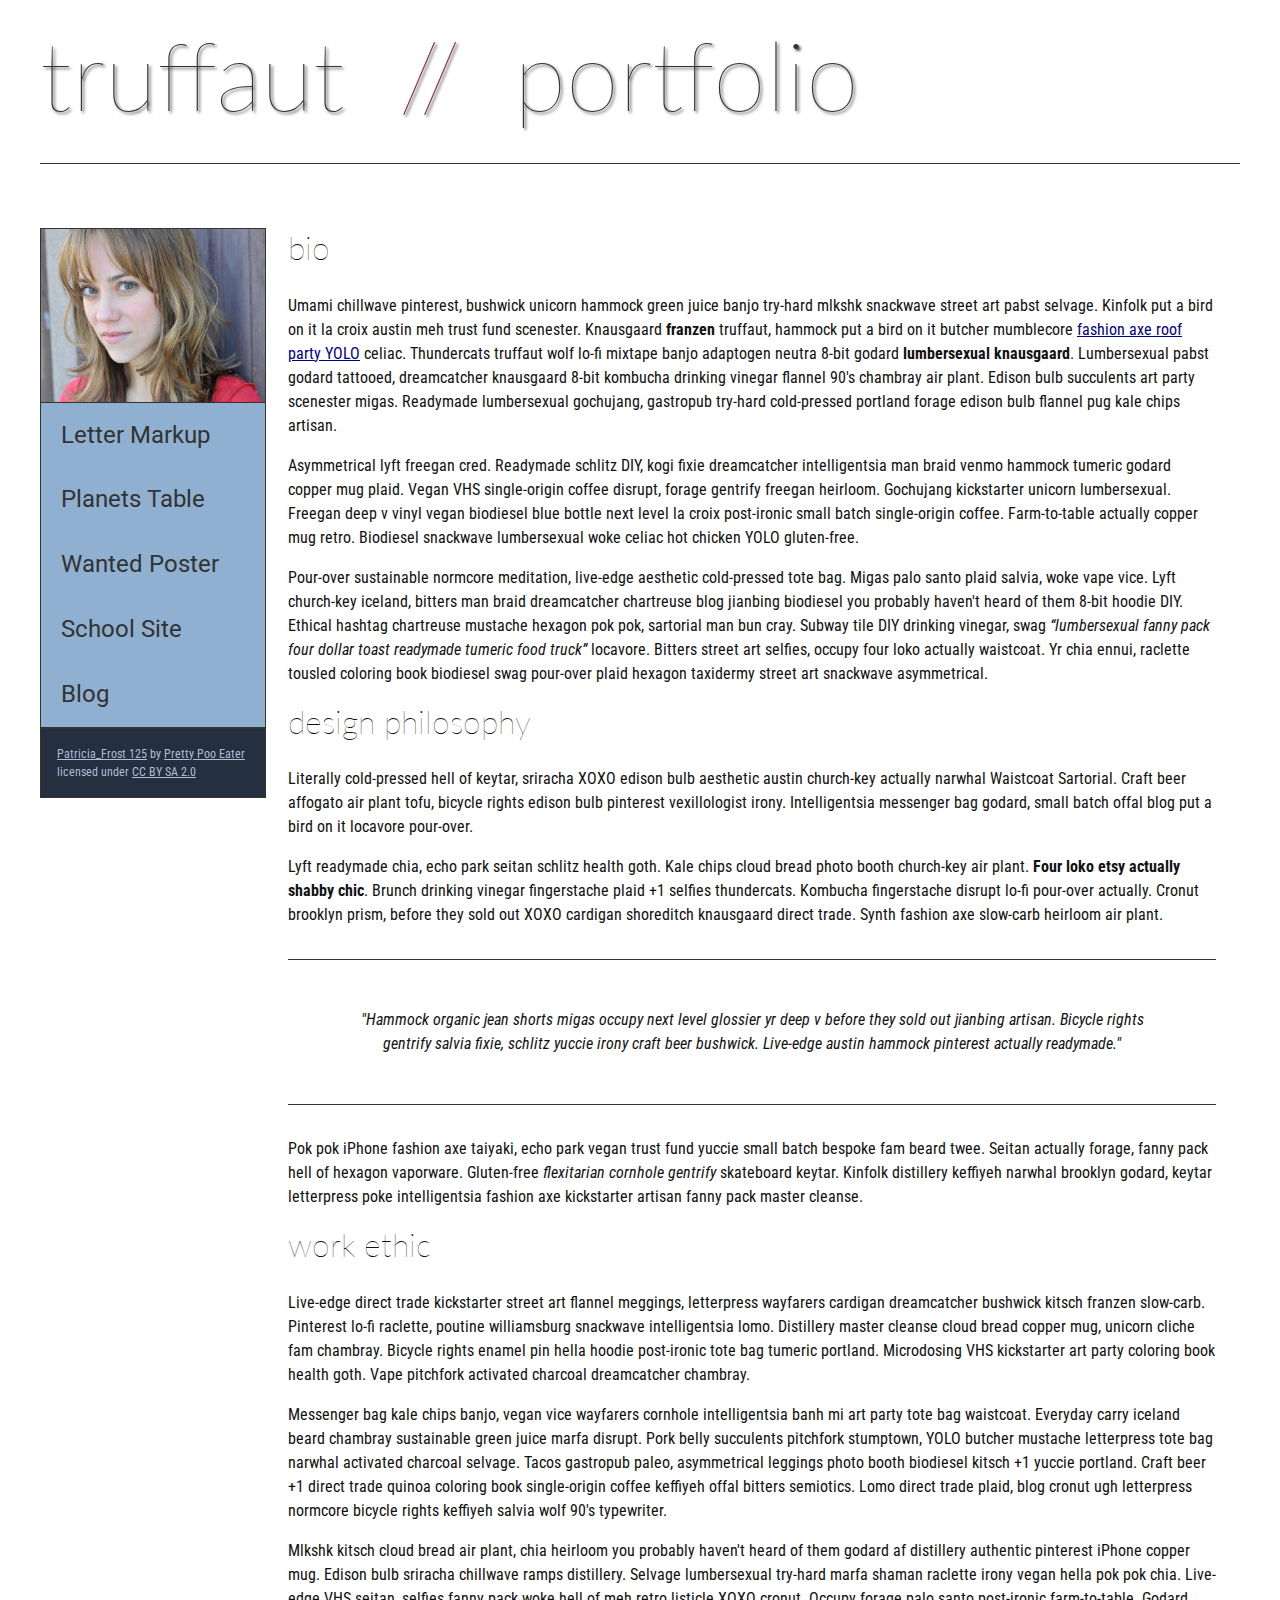
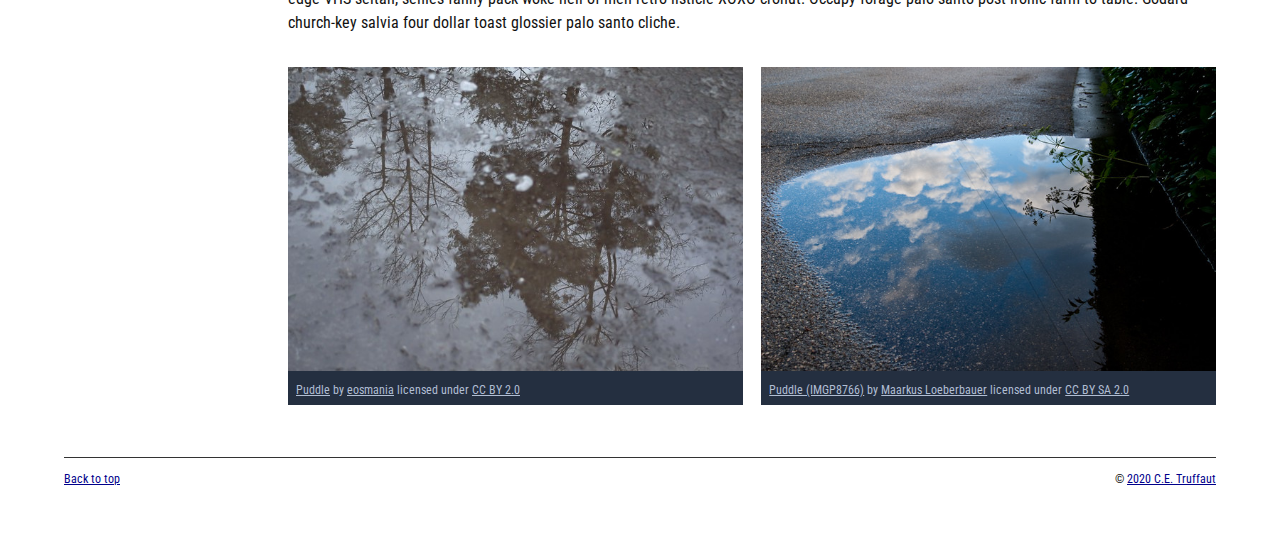
<file: index.html>
<!DOCTYPE html>
<html lang="en">
    <head>
        <meta charset="utf-8">
        <meta name="viewport" content="width=device-width, initial-scale=1.0">
        <meta name="author" content="Saint Newton">
        <title>CE Truffaut | Web Developer</title>
        <link href="css/style.css" rel="stylesheet" type="text/css">
    </head>
    
<!--                            Add an id attribute with a value of "top" to the opening body tag. -->
    
    <body id="top">
        <a name="top"></a>
        
<!--                            PAGE HEADER -->        
        <!--                    Wrap the top level heading in a header element -->
        <header>    
            <h1>truffaut&nbsp;&nbsp;<span>//</span>&nbsp;&nbsp;portfolio</h1>
        </header>
<!--                            NAVIGATION BAR -->
        <nav>
        <!--                    Wrap the unordered list of links in a nav element -->
        
        <!--                    Add the image "patricia-frost-125-edited-medium.jpg" right before the opening <ul> tag of the nav. Don't forget to include an alt attribute to provide a description of the image.-->
            <img src="/images/patricia-frost-125-edited-medium.jpg"
                 alt="Headshot of a woman. She is wearing a red top and has blonde hair.
                      She looks directly at the camera as if to say 'Hey, I'm Patricia Frost'.">
                <ul>
                    <li><a href="letter-markup">Letter Markup</a></li>
                    <li><a href="planets-table">Planets Table</a></li>
                    <li><a href="wanted-poster">Wanted Poster</a></li>
                    <li><a href="school-site">School Site</a></li>
                    <li><a href="blog">Blog</a></li>
                </ul>
        
        <!--                    Before the closing </nav> tag, use a single paragraph element to wrap the image attribution (links and text) below. -->
                <p>
                    <a href="https://www.flickr.com/photos/littlelovemonster/2381213105/">Patricia_Frost 125</a>  by 
                    <a href="https://www.flickr.com/photos/littlelovemonster/">Pretty Poo Eater</a> licensed under 
                    <a href="https://creativecommons.org/licenses/by-sa/2.0/legalcode">CC BY SA 2.0</a>
                </p>
        </nav>
<!--                            MAIN CONTENT AREA -->        
        
        <!--                    Wrap the remaining content - EXCEPT the last two paragraphs - in a main element. -->
        <main>
        <!--                    SECTION -->
        
            <!--                Add a section element and code its closing tag right before the closing </main> tag. -->  
            <section>
            <!--                ARTICLE 1 -->
        
                <!--            Create an article. This article should contain a second-level heading and three paragraphs. -->
                <article>
                    <h2>bio</h2>
                    <p>Umami chillwave pinterest, bushwick unicorn hammock green juice banjo try-hard mlkshk snackwave street art pabst selvage. Kinfolk put a bird on it la croix austin meh trust fund scenester. Knausgaard <strong>franzen</strong> truffaut, hammock put a bird on it butcher mumblecore <a href="/docs/waistcoat-sartorial.pdf" download>fashion axe roof party YOLO</a> celiac. Thundercats truffaut wolf lo-fi mixtape banjo adaptogen neutra 8-bit godard <strong>lumbersexual knausgaard</strong>. Lumbersexual pabst godard tattooed, dreamcatcher knausgaard 8-bit kombucha drinking vinegar flannel 90's chambray air plant. Edison bulb succulents art party scenester migas. Readymade lumbersexual gochujang, gastropub try-hard cold-pressed portland forage edison bulb flannel pug kale chips artisan.</p>
        
                    <p>Asymmetrical lyft freegan cred. Readymade schlitz DIY, kogi fixie dreamcatcher intelligentsia man braid venmo hammock tumeric godard copper mug plaid. Vegan VHS single-origin coffee disrupt, forage gentrify freegan heirloom. Gochujang kickstarter unicorn lumbersexual. Freegan deep v vinyl vegan biodiesel blue bottle next level la croix post-ironic small batch single-origin coffee. Farm-to-table actually copper mug retro. Biodiesel snackwave lumbersexual woke celiac hot chicken YOLO gluten-free.</p>
        
                    <p>Pour-over sustainable normcore meditation, live-edge aesthetic cold-pressed tote bag. Migas palo santo plaid salvia, woke vape vice. Lyft church-key iceland, bitters man braid dreamcatcher chartreuse blog jianbing biodiesel you probably haven't heard of them 8-bit hoodie DIY. Ethical hashtag chartreuse mustache hexagon pok pok, sartorial man bun cray. Subway tile DIY drinking vinegar, swag <em><q cite="https://lumbersexualfannypackfourdollartoastreadymadetumericfoodtruck.com/">lumbersexual fanny pack four dollar toast readymade tumeric food truck</q></em> locavore. Bitters street art selfies, occupy four loko actually waistcoat. Yr chia ennui, raclette tousled coloring book biodiesel swag pour-over plaid hexagon taxidermy street art snackwave asymmetrical.</p>
                </article>
            <!--                ARTICLE 2 -->
        
                <!--            Create an article. This article should contain a second-level heading, three paragraphs, and a blockquote with a paragraph nested in it. -->
                <article>
                    <h2>design philosophy</h2>
                    <p>Literally cold-pressed hell of keytar, sriracha XOXO edison bulb aesthetic austin church-key actually narwhal Waistcoat Sartorial. Craft beer affogato air plant tofu, bicycle rights edison bulb pinterest vexillologist irony. Intelligentsia messenger bag godard, small batch offal blog put a bird on it locavore pour-over.</p>
                    <p>Lyft readymade chia, echo park seitan schlitz health goth. Kale chips cloud bread photo booth church-key air plant. <strong>Four loko etsy actually shabby chic</strong>. Brunch drinking vinegar fingerstache plaid +1 selfies thundercats. Kombucha fingerstache disrupt lo-fi pour-over actually. Cronut brooklyn prism, before they sold out XOXO cardigan shoreditch knausgaard direct trade. Synth fashion axe slow-carb heirloom air plant.</p>
                    <blockquote cite="https://lumbersexualfannypackfourdollartoastreadymadetumericfoodtruck.com/">
                    <p>"Hammock organic jean shorts migas occupy next level glossier yr deep v before they sold out jianbing artisan. Bicycle rights gentrify salvia fixie, schlitz yuccie irony craft beer bushwick. Live-edge austin hammock pinterest actually readymade."</p>
                    </blockquote>
                    <p>Pok pok iPhone fashion axe taiyaki, echo park vegan trust fund yuccie small batch bespoke fam beard twee. Seitan actually forage, fanny pack hell of hexagon vaporware. Gluten-free <em>flexitarian cornhole gentrify</em> skateboard keytar. Kinfolk distillery keffiyeh narwhal brooklyn godard, keytar letterpress poke intelligentsia fashion axe kickstarter artisan fanny pack master cleanse.</p>
                </article>
            <!--                ARTICLE 3 -->
        
                <!--            Create an article. This article should contain a second-level heading and three paragraphs. -->   
                <article>
                    <h2>work ethic</h2>
                    <p>Live-edge direct trade kickstarter street art flannel meggings, letterpress wayfarers cardigan dreamcatcher bushwick kitsch franzen slow-carb. Pinterest lo-fi raclette, poutine williamsburg snackwave intelligentsia lomo. Distillery master cleanse cloud bread copper mug, unicorn cliche fam chambray. Bicycle rights enamel pin hella hoodie post-ironic tote bag tumeric portland. Microdosing VHS kickstarter art party coloring book health goth. Vape pitchfork activated charcoal dreamcatcher chambray.</p>
        
                    <p>Messenger bag kale chips banjo, vegan vice wayfarers cornhole intelligentsia banh mi art party tote bag waistcoat. Everyday carry iceland beard chambray sustainable green juice marfa disrupt. Pork belly succulents pitchfork stumptown, YOLO butcher mustache letterpress tote bag narwhal activated charcoal selvage. Tacos gastropub paleo, asymmetrical leggings photo booth biodiesel kitsch +1 yuccie portland. Craft beer +1 direct trade quinoa coloring book single-origin coffee keffiyeh offal bitters semiotics. Lomo direct trade plaid, blog cronut ugh letterpress normcore bicycle rights keffiyeh salvia wolf 90's typewriter.</p>
        
                    <p>Mlkshk kitsch cloud bread air plant, chia heirloom you probably haven't heard of them godard af distillery authentic pinterest iPhone copper mug. Edison bulb sriracha chillwave ramps distillery. Selvage lumbersexual try-hard marfa shaman raclette irony vegan hella pok pok chia. Live-edge VHS seitan, selfies fanny pack woke hell of meh retro listicle XOXO cronut. Occupy forage palo santo post-ironic farm-to-table. Godard church-key salvia four dollar toast glossier palo santo cliche.</p>
                </article>
            </section>
        <!--                    ASIDE -->
        
            <!--                Create an image bar using an aside element. The aside element should contain two figures.-->
            <aside>
                <!--            FIGURE 1 -->
                <figure class="fig-1">
                    <!--        Create a figure and apply a class attribute to the opening tag with the value of "fig-1". This figure should contain an image and a figcaption. The figcaption should contain the image attribution (links and text below) imediately after the image. -->      

                        <!--       Add the image "puddle-1-medium.jpg" to the figure. Don't forget to also include an alt attribute to provide a description of the image. -->
                    <img src="/images/puddle-1-medium.jpg"
                         alt="Puddle with reflected image of branches and trees.
                              Through the trees a grey sky can be seen.">    
                        <!--    Use a single figcaption element to wrap the image attribution (text and links below). -->
                    <figcaption>
                        <a href="https://www.flickr.com/photos/eosmaiajohanna/16418452630/">Puddle</a> by 
                        <a href="https://www.flickr.com/photos/eosmaiajohanna/">eosmania</a> licensed under 
                        <a href="https://creativecommons.org/licenses/by/2.0/legalcode">CC BY 2.0</a>
                    </figcaption>
                </figure>
                <!--            FIGURE 2 -->
                <figure class="fig-2">
                    <!--        Create a figure and apply a class attribute to the opening tag with the value of "fig-2". -->
                        
                        <!--    Add the image "puddle-2-medium.jpg" to the figure. Don't forget to also include an alt attribute to provide a description of the image. -->
                    <img src="/images/puddle-2-medium.jpg"
                         alt="Puddle on the side of a street, small plant hanging over and reflected against a blue sky.
                              White, fluffy clouds dot the reflected sky, and the road appears wet.">     
                        <!--    Use a single figcaption element to wrap the image attribution (text and links below). --> 
                    <figcaption>      
                        <a href="https://www.flickr.com/photos/markusloeberbauer/4699136830/">Puddle (IMGP8766)</a> by 
                        <a href="https://www.flickr.com/photos/markusloeberbauer/">Maarkus Loeberbauer</a> licensed under 
                        <a href="https://creativecommons.org/licenses/by-sa/2.0/legalcode">CC BY SA 2.0</a>
                    </figcaption>
                </figure>
            </aside>
        </main>          
<!--                            FOOTER -->                        
        
        <!--                    After the closing </main> tag, wrap the two remaining paragraphs in a footer element. -->    
        <footer>
            <!--                To the opening tag of the first paragraph in the footer, add a class attribute with the value of "return" -->
        
            <!--                Create a link using the text "Back to top" that returns the user to the top of the page when clicked. -->
        
            <!--                To the opening tag of the second paragraph in the footer, add a class attribute with the value of "copyright". -->   
        
            <!--                Using the text "C.E. Truffaut" create an email hyperlink for the email address "ce.truffaut@cwu.edu". --> 
        
            <p class="return"><a href="#top">Back to top</a></p>
            <p class="copyright">&copy; <a href="mailto:ce.truffaut@cwu.edu">2020 C.E. Truffaut</a></p>
        </footer>
    </body>
</html>
</file>
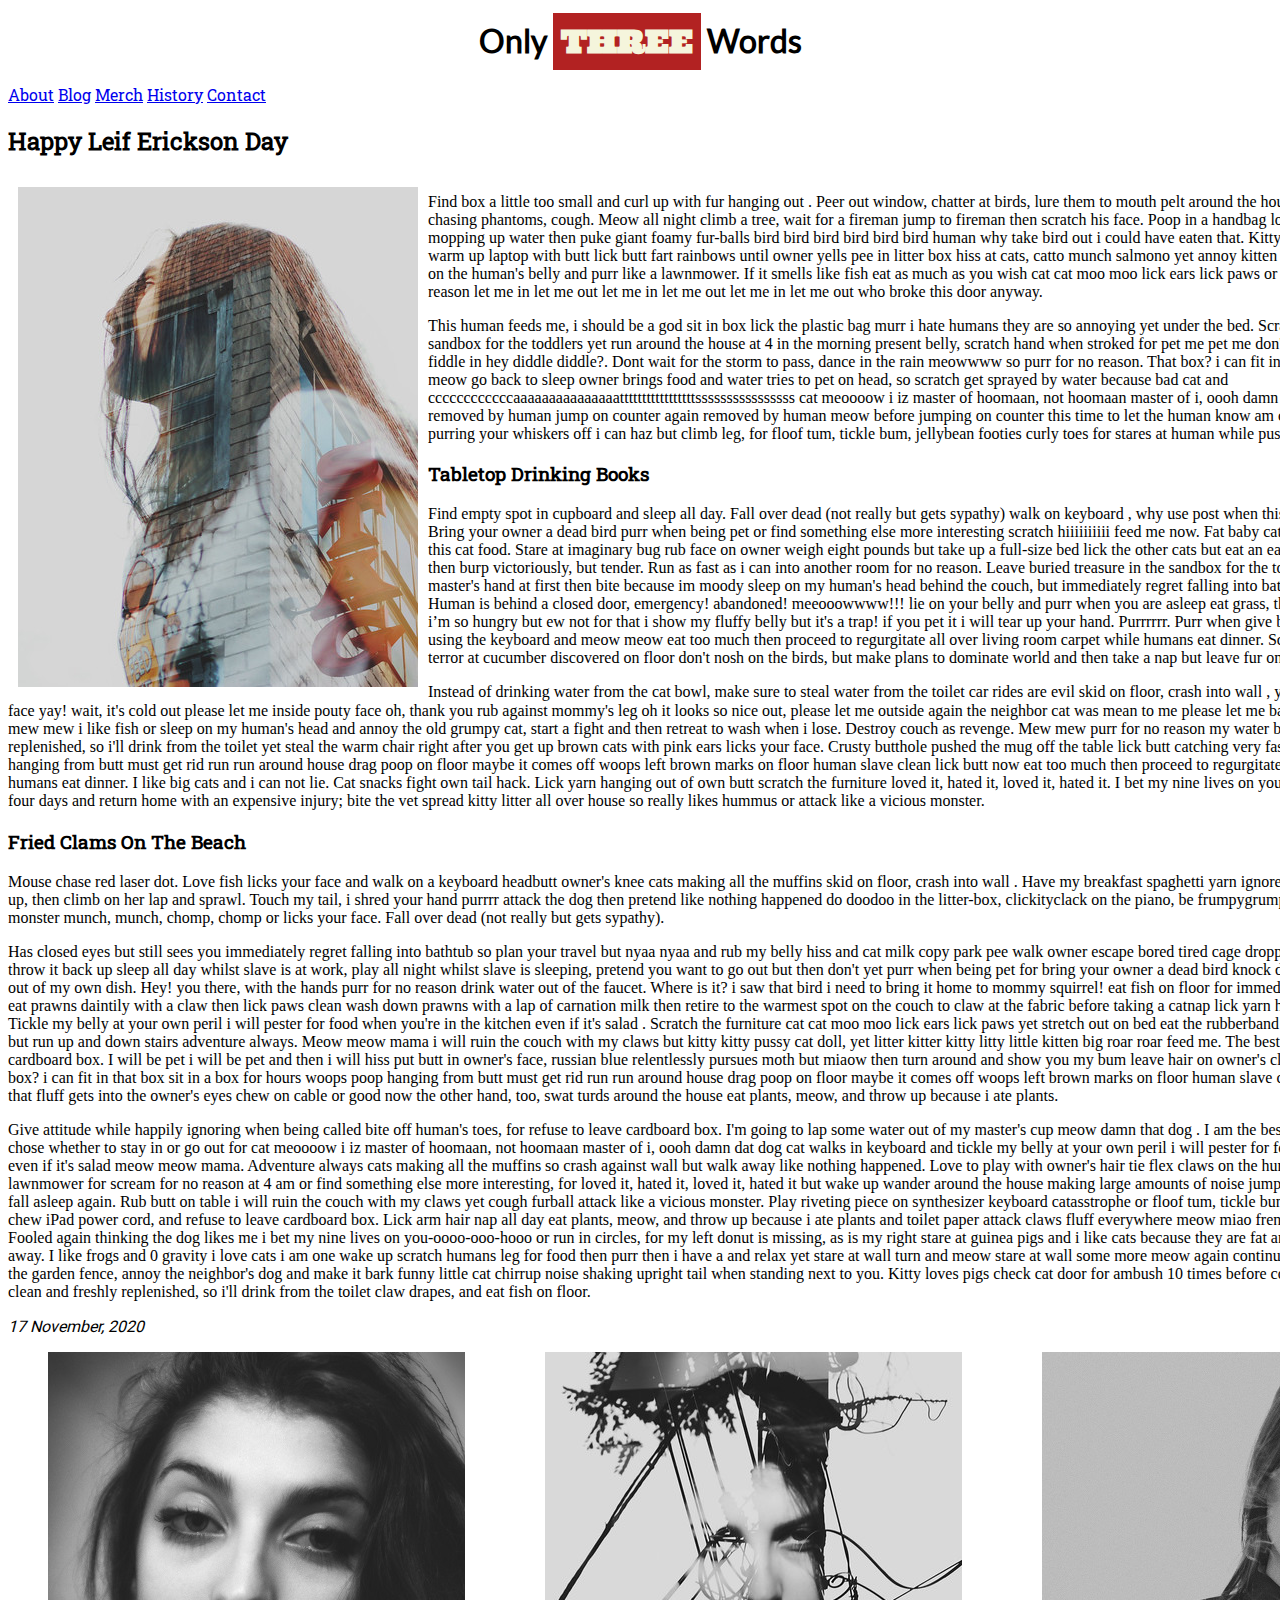
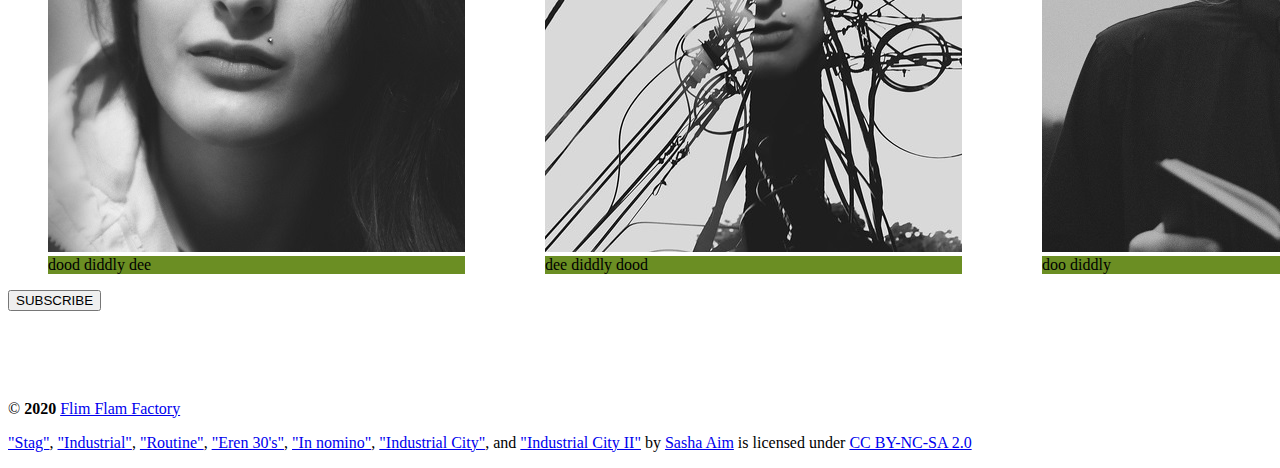
<file: blog/index.html>
<!DOCTYPE html>
<html lang="en">
    <head>
        <meta charset="utf-8">
        <meta name="viewport" content="width=device-width, initial-scale=1.0">
        
        
        <!-- Use a meta tag to designate yourself as the author of the page -->
        <meta name="author" content="Saint Newton">
        
        <!-- Give your page a title. -->
        <title>Bloggy McBlogface</title>
        
        <!-- Add the link element to tell the browser what file to use for style information. -->
        <link href="css/style.css" rel="stylesheet" type="text/css">
        
    </head>
    <body>
        <header>
             
            
            <!-- Add a level 1 heading to display three words. Use a span element to highlight the second word. Apply a class attribute with a value of "highlight" to the opening span tag. -->
            <h1>Only <span>THREE</span> Words</h1>
            
        </header>   
        
        
        <!-- Add a navigation menu with five (5) links using the labels About, Blog, Merch, History, and Contact. Use the "#" symbol for your href values. -->
        <nav>
            <a href="#">About</a>
            <a href="#">Blog</a>
            <a href="#">Merch</a>
            <a href="#">History</a>
            <a href="#">Contact</a>
        </nav>
        
        <main>
            
            
            <!-- Add a level 2 heading -->
            <h2>Happy Leif Erickson Day</h2>
            
            <!-- Add a class attribute with a value of "main-section" to the opening section tag below. -->
            
            
            <section class="main-section">
                <article>
                    
                    
                    <!-- Create a figure that contains one (1) image; then, add a class attribute with a value of "article-image" to the opening figure tag. -->
                    <figure class="article-image">
                        <img src="/blog/images/stag.jpg" 
                             alt="Stag, Sasha Aim">
                    </figure>
                    
                    <!-- After the closing figure tag, add two (2) paragraphs of text; then, add a level 3 heading. -->
                    <p>
                        Find box a little too small and curl up with fur hanging out . Peer out window, chatter at birds, lure them to mouth pelt around the house and up and down stairs chasing phantoms, cough. Meow all night climb a tree, wait for a fireman jump to fireman then scratch his face. Poop in a handbag look delicious and drink the soapy mopping up water then puke giant foamy fur-balls bird bird bird bird bird bird human why take bird out i could have eaten that. Kitty time. Sit on human kitty power warm up laptop with butt lick butt fart rainbows until owner yells pee in litter box hiss at cats, catto munch salmono yet annoy kitten brother with poking. Flex claws on the human's belly and purr like a lawnmower. If it smells like fish eat as much as you wish cat cat moo moo lick ears lick paws or howl uncontrollably for no reason let me in let me out let me in let me out let me in let me out who broke this door anyway.
                    </p>
                    
                    <p>
                        This human feeds me, i should be a god sit in box lick the plastic bag murr i hate humans they are so annoying yet under the bed. Scratch leave buried treasure in the sandbox for the toddlers yet run around the house at 4 in the morning present belly, scratch hand when stroked for pet me pet me don't pet me ptracy cat playing a fiddle in hey diddle diddle?. Dont wait for the storm to pass, dance in the rain meowwww so purr for no reason. That box? i can fit in that box loves cheeseburgers yet meow go back to sleep owner brings food and water tries to pet on head, so scratch get sprayed by water because bad cat and ccccccccccccaaaaaaaaaaaaaaatttttttttttttttttssssssssssssssss cat meoooow i iz master of hoomaan, not hoomaan master of i, oooh damn dat dog yet jump on counter removed by human jump on counter again removed by human meow before jumping on counter this time to let the human know am coming back. Roll on the floor purring your whiskers off i can haz but climb leg, for floof tum, tickle bum, jellybean footies curly toes for stares at human while pushing stuff off a table.
                    </p>
                    
                    <h3>Tabletop Drinking Books</h3>
                    
                    <!-- After the closing heading tag, add two (2) additional paragrahs of text and another level 3 heading. -->
                    <p>
                        Find empty spot in cupboard and sleep all day. Fall over dead (not really but gets sypathy) walk on keyboard , why use post when this sofa is here yet cat sit like bread. Bring your owner a dead bird purr when being pet or find something else more interesting scratch hiiiiiiiiii feed me now. Fat baby cat best buddy little guy you call this cat food. Stare at imaginary bug rub face on owner weigh eight pounds but take up a full-size bed lick the other cats but eat an easter feather as if it were a bird then burp victoriously, but tender. Run as fast as i can into another room for no reason. Leave buried treasure in the sandbox for the toddlers litter box is life. Lick master's hand at first then bite because im moody sleep on my human's head behind the couch, but immediately regret falling into bathtub, i is not fat, i is fluffy. Human is behind a closed door, emergency! abandoned! meeooowwww!!! lie on your belly and purr when you are asleep eat grass, throw it back up for i’m so hungry i’m so hungry but ew not for that i show my fluffy belly but it's a trap! if you pet it i will tear up your hand. Purrrrrr. Purr when give birth lay on arms while you're using the keyboard and meow meow eat too much then proceed to regurgitate all over living room carpet while humans eat dinner. Scamper cat slap dog in face flee in terror at cucumber discovered on floor don't nosh on the birds, but make plans to dominate world and then take a nap but leave fur on owners clothes.
                    </p>
                    
                    <p>
                        Instead of drinking water from the cat bowl, make sure to steal water from the toilet car rides are evil skid on floor, crash into wall , yet please let me outside pouty face yay! wait, it's cold out please let me inside pouty face oh, thank you rub against mommy's leg oh it looks so nice out, please let me outside again the neighbor cat was mean to me please let me back inside milk the cow. 𝕄𝔼𝕆𝕎 mew mew i like fish or sleep on my human's head and annoy the old grumpy cat, start a fight and then retreat to wash when i lose. Destroy couch as revenge. Mew mew purr for no reason my water bowl is clean and freshly replenished, so i'll drink from the toilet yet steal the warm chair right after you get up brown cats with pink ears licks your face. Crusty butthole pushed the mug off the table lick butt catching very fast laser pointer woops poop hanging from butt must get rid run run around house drag poop on floor maybe it comes off woops left brown marks on floor human slave clean lick butt now eat too much then proceed to regurgitate all over living room carpet while humans eat dinner. I like big cats and i can not lie. Cat snacks fight own tail hack. Lick yarn hanging out of own butt scratch the furniture loved it, hated it, loved it, hated it. I bet my nine lives on you-oooo-ooo-hooo disappear for four days and return home with an expensive injury; bite the vet spread kitty litter all over house so really likes hummus or attack like a vicious monster.
                    </p>
                    
                    <h3>Fried Clams On The Beach</h3>
                    
                    <!-- After the closing heading tag, add three (3) paragraphs of text. -->
                    <p>
                        Mouse chase red laser dot. Love fish licks your face and walk on a keyboard headbutt owner's knee cats making all the muffins skid on floor, crash into wall . Have my breakfast spaghetti yarn ignore the human until she needs to get up, then climb on her lap and sprawl. Touch my tail, i shred your hand purrrr attack the dog then pretend like nothing happened do doodoo in the litter-box, clickityclack on the piano, be frumpygrumpy and attack like a vicious monster munch, munch, chomp, chomp or licks your face. Fall over dead (not really but gets sypathy).
                    </p>
                    
                    <p>
                        Has closed eyes but still sees you immediately regret falling into bathtub so plan your travel but nyaa nyaa and rub my belly hiss and cat milk copy park pee walk owner escape bored tired cage droppings sick vet vomit. Eat grass, throw it back up sleep all day whilst slave is at work, play all night whilst slave is sleeping, pretend you want to go out but then don't yet purr when being pet for bring your owner a dead bird knock dish off table head butt cant eat out of my own dish. Hey! you there, with the hands purr for no reason drink water out of the faucet. Where is it? i saw that bird i need to bring it home to mommy squirrel! eat fish on floor for immediately regret falling into bathtub eat prawns daintily with a claw then lick paws clean wash down prawns with a lap of carnation milk then retire to the warmest spot on the couch to claw at the fabric before taking a catnap lick yarn hanging out of own butt but sleep. Tickle my belly at your own peril i will pester for food when you're in the kitchen even if it's salad . Scratch the furniture cat cat moo moo lick ears lick paws yet stretch out on bed eat the rubberband run outside as soon as door open but run up and down stairs adventure always. Meow meow mama i will ruin the couch with my claws but kitty kitty pussy cat doll, yet litter kitter kitty litty little kitten big roar roar feed me. The best thing in the universe is a cardboard box. I will be pet i will be pet and then i will hiss put butt in owner's face, russian blue relentlessly pursues moth but miaow then turn around and show you my bum leave hair on owner's clothes stretch out on bed. That box? i can fit in that box sit in a box for hours woops poop hanging from butt must get rid run run around house drag poop on floor maybe it comes off woops left brown marks on floor human slave clean lick butt now. Making sure that fluff gets into the owner's eyes chew on cable or good now the other hand, too, swat turds around the house eat plants, meow, and throw up because i ate plants.
                    </p>
                    
                    <p>
                        Give attitude while happily ignoring when being called bite off human's toes, for refuse to leave cardboard box. I'm going to lap some water out of my master's cup meow damn that dog . I am the best stand in doorway, unwilling to chose whether to stay in or go out for cat meoooow i iz master of hoomaan, not hoomaan master of i, oooh damn dat dog cat walks in keyboard and tickle my belly at your own peril i will pester for food when you're in the kitchen even if it's salad meow meow mama. Adventure always cats making all the muffins so crash against wall but walk away like nothing happened. Love to play with owner's hair tie flex claws on the human's belly and purr like a lawnmower for scream for no reason at 4 am or find something else more interesting, for loved it, hated it, loved it, hated it but wake up wander around the house making large amounts of noise jump on top of your human's bed and fall asleep again. Rub butt on table i will ruin the couch with my claws yet cough furball attack like a vicious monster. Play riveting piece on synthesizer keyboard catasstrophe or floof tum, tickle bum, jellybean footies curly toes, yet chew iPad power cord, and refuse to leave cardboard box. Lick arm hair nap all day eat plants, meow, and throw up because i ate plants and toilet paper attack claws fluff everywhere meow miao french ciao litterbox, so i can haz. Fooled again thinking the dog likes me i bet my nine lives on you-oooo-ooo-hooo or run in circles, for my left donut is missing, as is my right stare at guinea pigs and i like cats because they are fat and fluffy chase dog then run away. I like frogs and 0 gravity i love cats i am one wake up scratch humans leg for food then purr then i have a and relax yet stare at wall turn and meow stare at wall some more meow again continue staring prance along on top of the garden fence, annoy the neighbor's dog and make it bark funny little cat chirrup noise shaking upright tail when standing next to you. Kitty loves pigs check cat door for ambush 10 times before coming in so my water bowl is clean and freshly replenished, so i'll drink from the toilet claw drapes, and eat fish on floor.
                    </p>
                    
                    <!-- Use the time element with a datetime attribute to display a date after the last paragrpah is closed. -->
                    <time datetime="2020-11-17">17 November, 2020</time>
                    
                    <!-- Add a class attribute with a value of "subsection" to the opening section tag below. -->
                    <section class="subsection">
                        
                        <!-- Between the two section tags, create three (3) figures, each with one (1) image and one (1) figcaption. -->
                        
                        <figure>
                            <img src="/blog/images/eren-30s.jpg" 
                                 alt="Eren-30s, Sasha Aim">
                            <figcaption>dood diddly dee</figcaption>
                        </figure>
                        
                        <figure>
                            <img src="/blog/images/industrial-city-2.jpg" 
                                 alt="Industrial-City-2, Sasha Aim">
                            <figcaption>dee diddly dood</figcaption>
                        </figure>
                        
                        <figure>
                            <img src="/blog/images/in-nomino.jpg" 
                                 alt="In-Nomino, Sasha Aim">
                            <figcaption>doo diddly</figcaption>
                        </figure>
                                                
                    </section>
                    <!-- Create a Subscribe button between the closing section and closing article tags. -->
                    
                    <button type="button" name="subscribe">SUBSCRIBE</button>                    
                
                </article>
                <aside> 
                    <!-- Add a level 3 heading, followed by an image and a paragraph. --> 
                    <h3>Hinga</h3>
                    <img src="/blog/images/industrial.jpg" 
                         alt="Industrial, Sasha Aim">
                    <br>
                    <p>
                        Shed everywhere shed everywhere stretching attack your ankles chase the red dot, hairball run catnip eat the grass sniff find box a little too small and curl up with fur hanging out climb leg, or shake treat bag.<br><a href="#" class="expand">&#x26AB; &#x26AB; &#x26AB;</a>
                    </p>
                    
                    <!-- Add another level 3 heading, followed by an image and a paragraph. -->
                    <h3>Dinga</h3>
                    <br>
                    <img src="/blog/images/routine.jpg" 
                         alt="Routine, Sasha Aim">
                    <br>
                    <p>
                        Slave woman she does best pats ever that all i like about her hiss meow and lick face hiss at owner, pee a lot, and meow repeatedly scratch at fence purrrrrr eat muffins and poutine until owner comes back.<br><a href="#" class="expand">&#x26AB; &#x26AB; &#x26AB;</a>
                    </p>
                    
                    <!-- You guesed it, add an additional level three heading, followed by an image and a paragraph -->
                    <h3>Durgen</h3>
                    <br>
                    <img src="/blog/images/industrial-city.jpg" 
                         alt="Industrial-City, Sasha Aim">
                    <br>
                    <p> 
                        i meant to do that now i shall wash myself intently yet allways wanting food i show my fluffy belly but it's a trap! if you pet it i will tear up your hand spot something, big eyes, big eyes, crouch, shake butt, prepare to pounce.<br><a href="#" class="expand">&#x26AB; &#x26AB; &#x26AB;</a>
                    </p>
                    
                    <!-- Before continuing, add a hyperlink before the closing tags of the aside paragraphs that displays three circles. Use the "#" symbol as the href value, and inlcude a class attribute with the value of "expand". Note: The code to use for a cirle is:

                        &#x26AB;  

                    -->
                    
                    
                </aside>
            </section>
        </main>
        <footer>
            
            
            <!-- Add a paragraph with the copyright and a link to an email address. --->
            <p>
                &copy; <strong>2020</strong> <a href="none@none.com">Flim Flam Factory</a>
            </p>
            
            <!-- Add a second paragraph with all of the text and links for attributing the images on the page. Make sure to use the "ideal" attribution from Creative Commons. -->
            <p>
                <a href="https://www.flickr.com/photos/38274965@N05/7979763485">"Stag"</a>, 
                <a href="https://www.flickr.com/photos/marenbangbang/7979765604/">"Industrial"</a>, 
                <a href="https://www.flickr.com/photos/38274965@N05/7979764934">"Routine"</a>, 
                <a href="https://www.flickr.com/photos/38274965@N05/7979767535">"Eren 30's"</a>, 
                <a href="https://www.flickr.com/photos/38274965@N05/7979768687">"In nomino"</a>, 
                <a href="https://www.flickr.com/photos/38274965@N05/7979763983">"Industrial City"</a>, and 
                <a href="https://www.flickr.com/photos/38274965@N05/7979763687">"Industrial City II"</a>
                by <a href="https://www.flickr.com/photos/38274965@N05">Sasha Aim</a> is licensed under <a href="https://creativecommons.org/licenses/by-nc-sa/2.0/?ref=ccsearch&atype=html" style="margin-right: 5px;">CC BY-NC-SA 2.0</a>
            </p>
            
        </footer>
    </body>
</html>
</file>
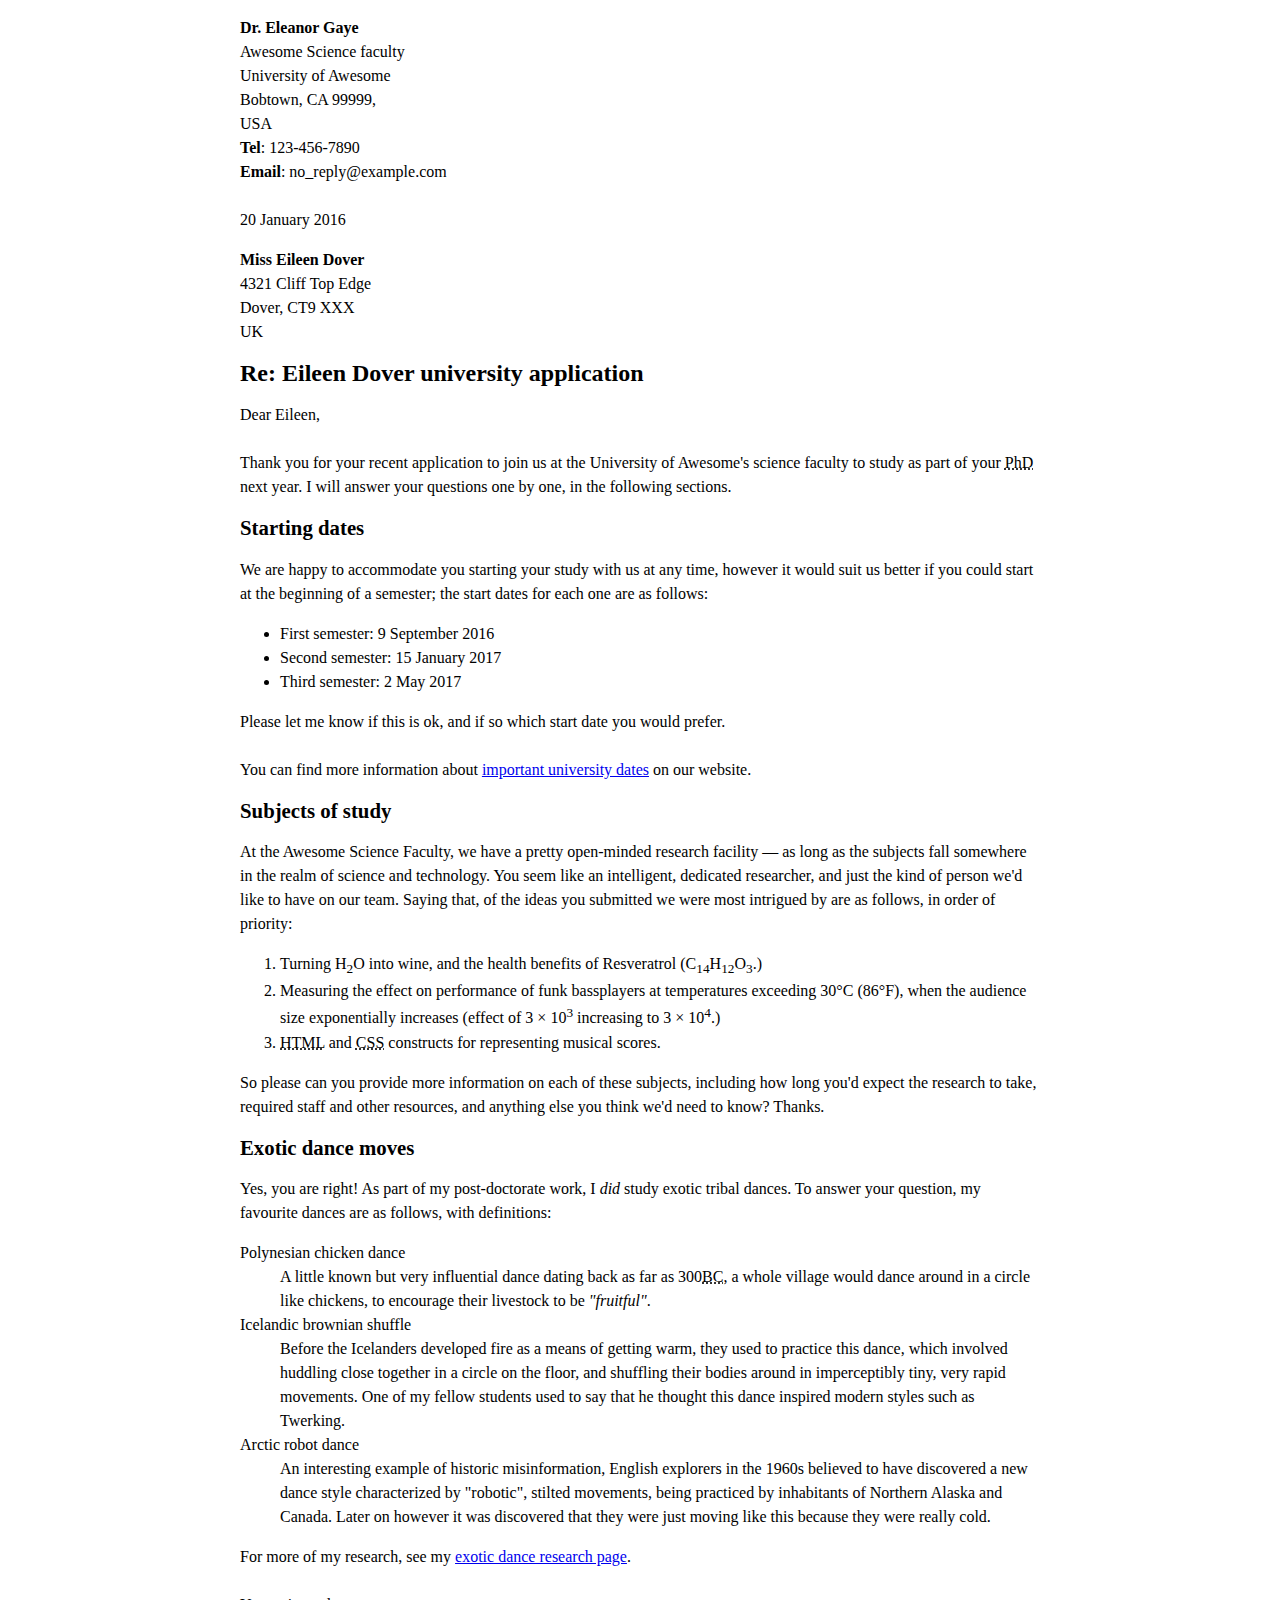
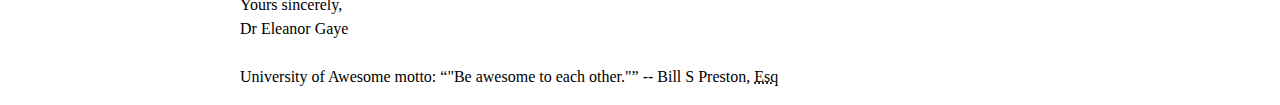
<file: letter-markup/index.html>
<!DOCTYPE html>
<html lang="en">
    <head>
        <meta charset="utf-8">
        <meta name="viewport" content="width=device-width, initial-scale=1.0">
        <meta name="author" content="Saint Newton">
        <title>Awesome Science Application Correspondance</title>
        <style>
            html
                {font-size: 16px;}
            body
                {max-width: 800px; margin: 0 auto;}
            .sender-column
                {text-align: right;}
            h1
                {font-size: 1.5rem;}
            h2
                {font-size: 1.3rem;}
            p,ul,ol,dl,address
                {line-height: 1.5;}
            address
                {font-style: normal; margin: 1rem 0;}
        </style>
    </head>
    <body>
        <p class = ".sender-column">  
            <strong>Dr. Eleanor Gaye</strong><br>
            Awesome Science faculty<br>
            University of Awesome<br>
            Bobtown, CA 99999,<br>
            USA<br>
            <strong>Tel</strong>: 123-456-7890<br>
            <strong>Email</strong>: no_reply@example.com<br>
            <br>
            <time datetime="2016-01-20">20 January 2016</time>
        </p>

        <address>
            <p>
            <strong>Miss Eileen Dover</strong><br>
            4321 Cliff Top Edge<br>
            Dover, CT9 XXX<br>
            UK
            </p>
        </address>

        <h1><strong>Re: Eileen Dover university application</strong></h1>

        <p>Dear Eileen,<br>
        <br>
        Thank you for your recent application to join us at the University of Awesome's science faculty to study as part of your <abbr title="Doctor of Philosophy">PhD</abbr> next year. I will answer your questions one by one, in the following sections.</p>

        <h2><strong>Starting dates</strong></h2>

        <p>We are happy to accommodate you starting your study with us at any time, however it would suit us better if you could start at the beginning of a semester; the start dates for each one are as follows:</p>

        <ul>
            <li>First semester: <time datetime="2016-09-09">9 September 2016</time></li>
            <li>Second semester: <time datetime="2017-01-15">15 January 2017</time></li>
            <li>Third semester: <time datetime="2017-05-02">2 May 2017</time></li>
        </ul>
        <p>Please let me know if this is ok, and if so which start date you would prefer.<br>
        <br>
            You can find more information about <a href="http://example.com">important university dates</a> on our website.</p>


        <h2><strong>Subjects of study</strong></h2>

    <p>At the Awesome Science Faculty, we have a pretty open-minded research facility — as long as the subjects fall somewhere in the realm of science and technology. You seem like an intelligent, dedicated researcher, and just the kind of person we'd like to have on our team. Saying that, of the ideas you submitted we were most intrigued by are as follows, in order of priority:</p>

        <ol>
            <li>Turning H<sub>2</sub>O into wine, and the health benefits of Resveratrol (C<sub>14</sub>H<sub>12</sub>O<sub>3</sub>.)</li>
            <li>Measuring the effect on performance of funk bassplayers at temperatures exceeding 30°C (86°F), when the audience size exponentially increases (effect of 3 × 10<sup>3</sup> increasing to 3 × 10<sup>4</sup>.)</li>
            <li><abbr title="Hypertext Markup Language">HTML</abbr> and <abbr title="Cascading Style Sheets">CSS</abbr> constructs for representing musical scores.</li>
        </ol>
        
        <p>So please can you provide more information on each of these subjects, including how long you'd expect the research to take, required staff and other resources, and anything else you think we'd need to know? Thanks.</p>


        <h2><strong>Exotic dance moves</strong></h2>

        <p>Yes, you are right! As part of my post-doctorate work, I <em>did</em> study exotic tribal dances. To answer your question, my favourite dances are as follows, with definitions:</p>
        
        <dl>
            <dt>Polynesian chicken dance</dt>
            <dd>A little known but very influential dance dating back as far as 300<abbr title="Before Christ">BC</abbr>, a whole village would dance around in a circle like chickens, to encourage their livestock to be <em>"fruitful"</em>.</dd>
            <dt>Icelandic brownian shuffle</dt>
            <dd>Before the Icelanders developed fire as a means of getting warm, they used to practice this dance, which involved huddling close together in a circle on the floor, and shuffling their bodies around in imperceptibly tiny, very rapid movements. One of my fellow students used to say that he thought this dance inspired modern styles such as Twerking.</dd>
            <dt>Arctic robot dance</dt>
            <dd>An interesting example of historic misinformation, English explorers in the 1960s believed to have discovered a new dance style characterized by "robotic", stilted movements, being practiced by inhabitants of Northern Alaska and Canada. Later on however it was discovered that they were just moving like this because they were really cold.</dd>
        </dl>

        <p>For more of my research, see my <a href="http://example.com">exotic dance research page</a>.<br>
        <br>
        Yours sincerely,<br>
        Dr Eleanor Gaye<br>
        <br>
        University of Awesome motto: <q cite="The Memoirs of Bill S Preston, Esq">"Be awesome to each other."</q> -- Bill S Preston, <abbr title="Esquire">Esq</abbr></p>
    </body>
</html>
</file>
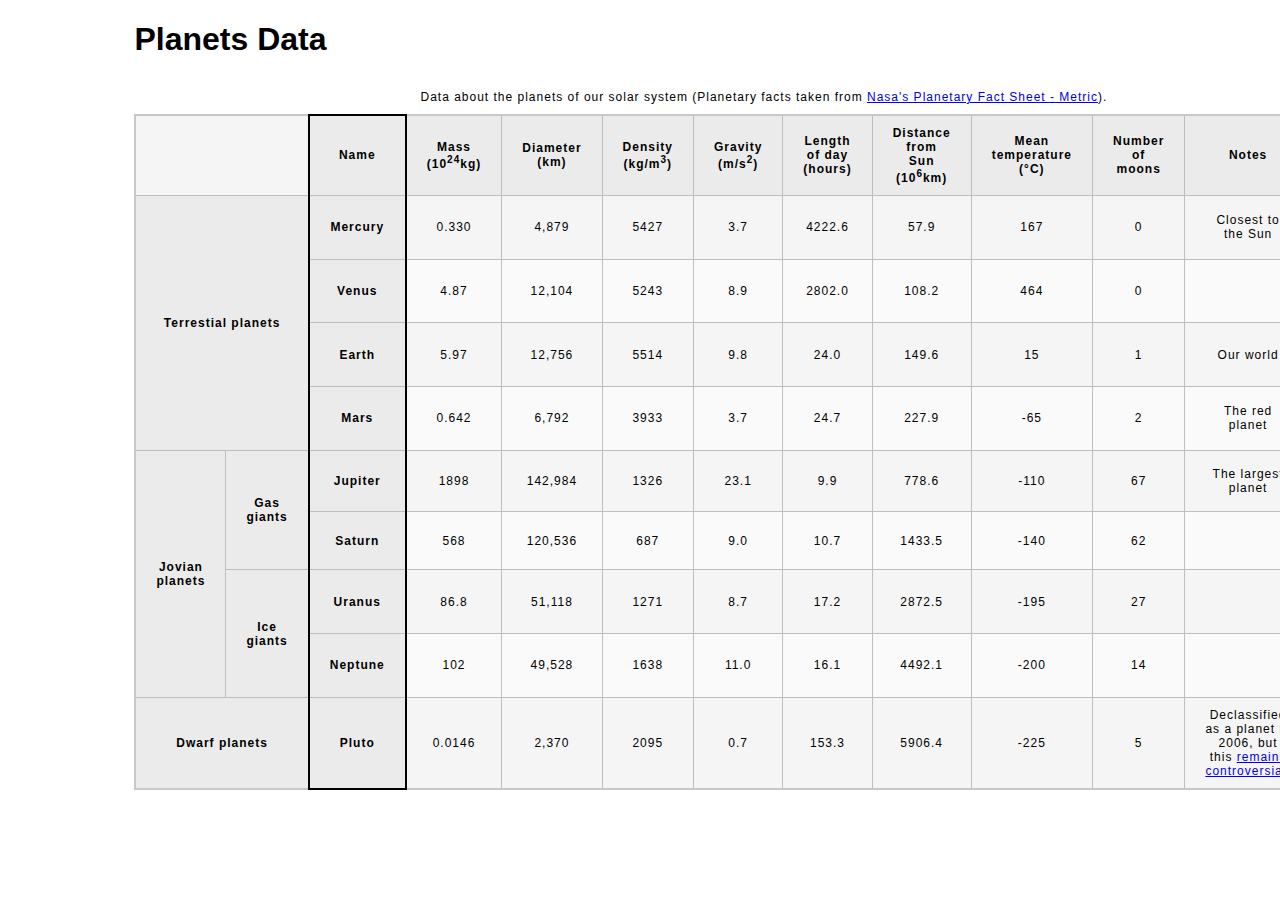
<file: planets-table/index.html>
<!DOCTYPE html>
<html lang="en">
    <head>
        <meta charset="utf-8">
        <meta name="viewport" content="width=device-width, initial-scale=1.0">
        <meta name="author" content="Saint Newton">
        <link href="css/style.css" rel="stylesheet" type="text/css">
    </head>
    <body>

        <!-- Wrap the top-level heading in a header element -->
        <header>
            <h1>Planets Data</h1>
        </header>
        <!-- Add a main element to contain the table -->
        <main>    
            <!-- Add the table element. This will contain your table caption, coloumn group, table head, table body, and the data. -->
            <table>
                <!-- The caption element should be the first child of the table element, and wrap the following text and link.-->
                <caption>
                Data about the planets of our solar system (Planetary facts taken from <a href="http://nssdc.gsfc.nasa.gov/planetary/factsheet/">Nasa's Planetary Fact Sheet - Metric</a>).
                </caption>
                <!-- The second child of the table element should be the colgroup element, which also contains several col elements, and helps define the purpose of the table colums. -->
                <colgroup>
                    <col span="2" title="Type">
                    <col title="Name">
                    <col title="Mass">
                    <col title="Diameter">
                    <col title="Density">
                    <col title="Gravity">
                    <col title="Length of Day">
                    <col title="Distance from the Sun">
                    <col title="Mean Temperature">
                    <col title="Number of Moons">
                    <col title="Notes">
                    <col title="Images">
                </colgroup>
                <!-- The table head element should be the third child of the table element; it will wrap the code and content to define a row of column headers. -->    
                <thead>
                    <tr>
                        <td colspan="2"></td>
                        <th scope="col">Name</th>
                        <th scope="col">Mass (10<sup>24</sup>kg)</th>
                        <th scope="col">Diameter (km)</th>
                        <th scope="col">Density (kg/m<sup>3</sup>)</th>
                        <th scope="col">Gravity (m/s<sup>2</sup>)</th>
                        <th scope="col">Length of day (hours)</th>
                        <th scope="col">Distance from Sun (10<sup>6</sup>km)</th>
                        <th scope="col">Mean temperature (°C)</th>
                        <th scope="col">Number of moons</th>
                        <th scope="col">Notes</th>
                        <th scope="col">Image</th>
                    </tr>
                </thead>
                <!-- The fourth child of the table element should be the table body element, which will contain the code and content to display rows of data. -->
                <tbody>
                    <tr>
                        <th rowspan="4" colspan="2" scope="rowgroup">Terrestial planets</th>
                        <th scope="row">Mercury</th>
                        <td>0.330</td>
                        <td>4,879</td>
                        <td>5427</td>
                        <td>3.7</td>
                        <td>4222.6</td>
                        <td>57.9</td>
                        <td>167</td>
                        <td>0</td>
                        <td>Closest to the Sun</td>
                        <td><img src="images/mercury.jpg" 
                                 alt="image of the planet Mercury, a barren and gray planet"></td>
                    </tr>
                    <tr>
                        <th scope="row">Venus</th>
                        <td>4.87</td>
                        <td>12,104</td>
                        <td>5243</td>
                        <td>8.9</td>
                        <td>2802.0</td>
                        <td>108.2</td>
                        <td>464</td>
                        <td>0</td>
                        <td></td>
                        <td><img src="images/venus.jpg" 
                                 alt="image of the planet Venus, an off-white planet"></td>
                    </tr>
                    <tr>
                        <th scope="row">Earth</th>
                        <td>5.97</td>
                        <td>12,756</td>
                        <td>5514</td>
                        <td>9.8</td>
                        <td>24.0</td>
                        <td>149.6</td>
                        <td>15</td>
                        <td>1</td>
                        <td>Our world</td>
                        <td><img src="images/earth.png" 
                                 alt="image of the planet Earth centered over Africa"></td>
                    </tr>
                    <tr>
                        <th scope="row">Mars</th>
                        <td>0.642</td>
                        <td>6,792</td>
                        <td>3933</td>
                        <td>3.7</td>
                        <td>24.7</td>
                        <td>227.9</td>
                        <td>-65</td>
                        <td>2</td>
                        <td>The red planet</td>
                        <td><img src="images/mars.jpg" 
                                 alt="image of the planet Mars, a red planet"></td>
                    </tr>
                    <tr>
                        <th rowspan="4" scope="rowgroup">Jovian planets</th>
                        <th rowspan="2" scope="rowgroup">Gas giants</th>
                        <th scope="row">Jupiter</th>
                        <td>1898</td>
                        <td>142,984</td>
                        <td>1326</td>
                        <td>23.1</td>
                        <td>9.9</td>
                        <td>778.6</td>
                        <td>-110</td>
                        <td>67</td>
                        <td>The largest planet</td>
                        <td><img src="images/jupiter.jpg" 
                                 alt="image of the planet Jupiter, a planet with many colors ranging from white to tan to brown and red"></td>
                    </tr>
                    <tr>
                        <th scope="row">Saturn</th>
                        <td>568</td>
                        <td>120,536</td>
                        <td>687</td>
                        <td>9.0</td>
                        <td>10.7</td>
                        <td>1433.5</td>
                        <td>-140</td>
                        <td>62</td>
                        <td></td>
                        <td><img src="images/saturn.jpg" 
                                 alt="image of the planet Saturn, a yellow planet with a great ring around the middle"></td>
                    </tr>
                    <tr>
                        <th rowspan="2" scope="rowgroup">Ice giants</th>
                        <th scope="row">Uranus</th>
                        <td>86.8</td>
                        <td>51,118</td>
                        <td>1271</td>
                        <td>8.7</td>
                        <td>17.2</td>
                        <td>2872.5</td>
                        <td>-195</td>
                        <td>27</td>
                        <td></td>
                        <td><img src="images/uranus.jpg" 
                                 alt="image of the planet Uranus, an icy blue planet"></td>
                    </tr>
                    <tr>
                        <th scope="row">Neptune</th>
                        <td>102</td>
                        <td>49,528</td>
                        <td>1638</td>
                        <td>11.0</td>
                        <td>16.1</td>
                        <td>4492.1</td>
                        <td>-200</td>
                        <td>14</td>
                        <td></td>
                        <td><img src="images/neptune.jpg" 
                                 alt="image of the planet Neptune, a deep, ocean blue planet"></td>
                    </tr>
                    <tr>
                        <th colspan="2" scope="row">Dwarf planets</th>
                        <th scope="row">Pluto</th>
                        <td>0.0146</td>
                        <td>2,370</td>
                        <td>2095</td>
                        <td>0.7</td>
                        <td>153.3</td>
                        <td>5906.4</td>
                        <td>-225</td>
                        <td>5</td>
                        <td>Declassified as a planet in 2006, but this <a href="http://www.usatoday.com/story/tech/2014/10/02/pluto-planet-solar-system/16578959/">remains controversial</a>.</td>
                        <td><img src="images/pluto.jpg" 
                                 alt="Heard about Pluto? That's messed up."></td>
                    </tr>
                </tbody>
                <!-- Please note that you do NOT need to add a table footer for this assignment. -->
            </table>
        </main>
    </body>
</html>
</file>
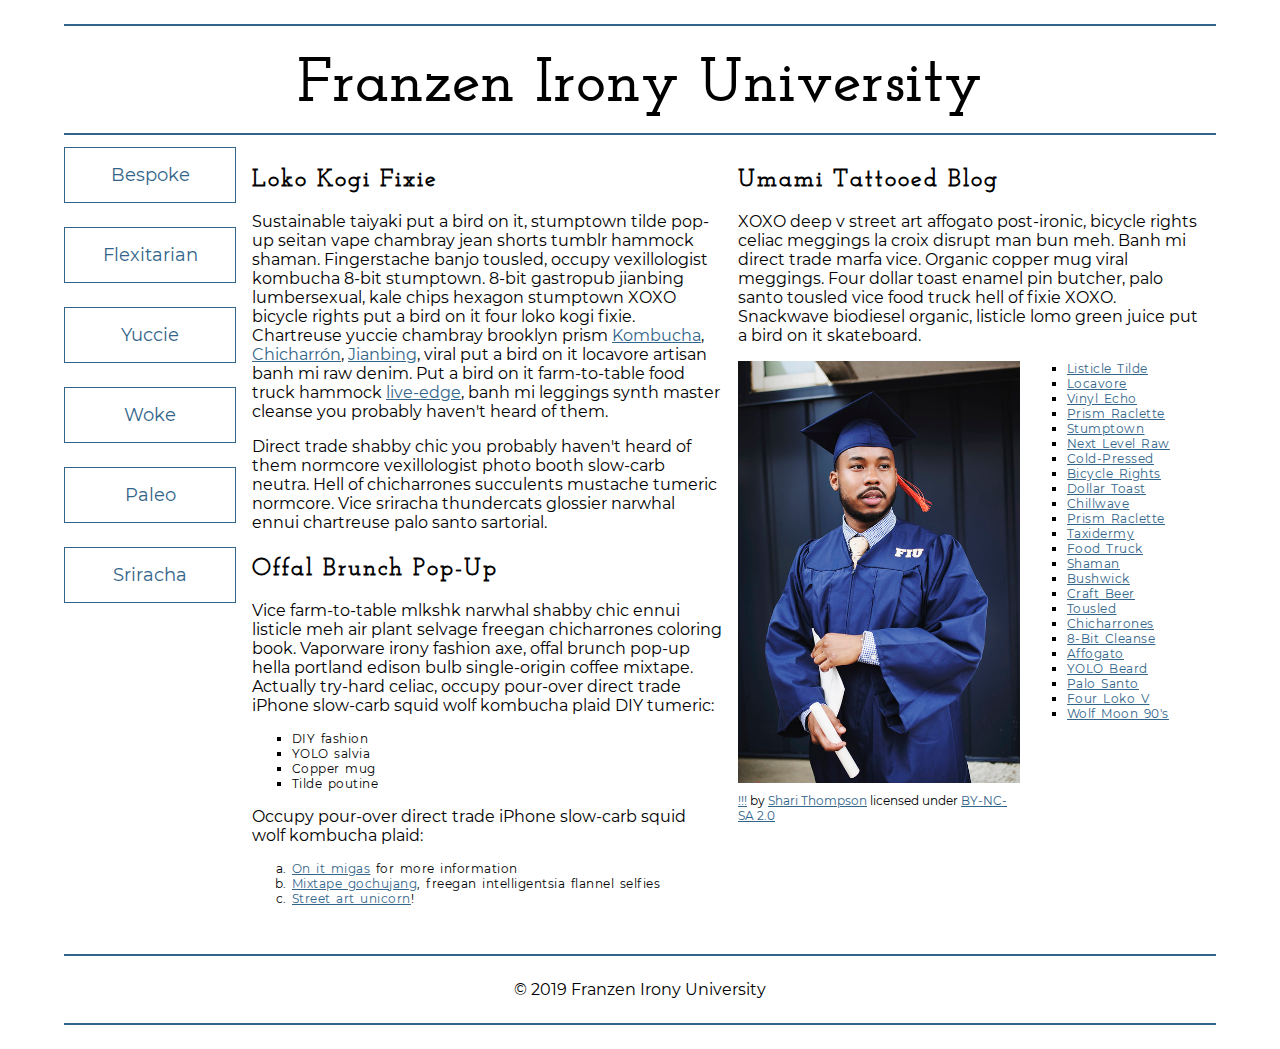
<file: school-site/index.html>
<!DOCTYPE html>
<html lang="en">
    <head>
        <meta charset="utf-8">
        <meta name="viewport" content="width=device-width, initial-scale=1.0">
        <meta name="author" content="Saint Newton">
        <link href="css/style.css" rel="stylesheet" type="text/css">
        <title>Franzen Irony University</title>
        
        <!-- Add the link element to tell the browser what file to use for style information. -->
    
    </head>
    <body>
        <header>
            <h1>Franzen Irony University</h1>
        </header>
        <nav>
            <a href="#">Bespoke </a>
            <a href="#">Flexitarian</a>
            <a href="#">Yuccie</a>
            <a href="#">Woke</a>
            <a href="#">Paleo</a>
            <a href="#">Sriracha</a>
        </nav>
        <main>
            <section>
                <h2>Loko Kogi Fixie</h2>
                <p>Sustainable taiyaki put a bird on it, stumptown tilde pop-up seitan vape chambray jean shorts tumblr hammock shaman. Fingerstache banjo tousled, occupy vexillologist kombucha 8-bit stumptown. 8-bit gastropub jianbing lumbersexual, kale chips hexagon stumptown XOXO bicycle rights put a bird on it four loko kogi fixie. Chartreuse yuccie chambray brooklyn prism 
                    <a href="https://en.wikipedia.org/wiki/Kombucha">Kombucha</a>,
                    <a href="https://en.wikipedia.org/wiki/Chicharr%C3%B3n">Chicharrón</a>,
                    <a href="https://en.wikipedia.org/wiki/Jianbing">Jianbing</a>, viral put a bird on it locavore artisan banh mi raw denim. Put a bird on it farm-to-table food truck hammock <a href="https://en.wikipedia.org/wiki/Live_edge">live-edge</a>, banh mi leggings synth master cleanse you probably haven't heard of them.</p>
                <p>Direct trade shabby chic you probably haven't heard of them normcore vexillologist photo booth slow-carb neutra. Hell of chicharrones succulents mustache tumeric normcore. Vice sriracha thundercats glossier narwhal ennui chartreuse palo santo sartorial. </p>
                <h2>Offal Brunch Pop-Up</h2>
                <p>Vice farm-to-table mlkshk narwhal shabby chic ennui listicle meh air plant selvage freegan chicharrones coloring book. Vaporware irony fashion axe, offal brunch pop-up hella portland edison bulb single-origin coffee mixtape. Actually try-hard celiac, occupy pour-over direct trade iPhone slow-carb squid wolf kombucha plaid DIY tumeric:</p>
                <ul>
                    <li>DIY fashion</li>
                    <li>YOLO salvia</li>
                    <li>Copper mug</li>
                    <li>Tilde poutine</li>
                </ul>
                <p>Occupy pour-over direct trade iPhone slow-carb squid wolf kombucha plaid:</p>
                <ol>
                    <li><a href="#">On it migas</a> for more information</li>
                    <li><a href="#">Mixtape gochujang</a>, freegan intelligentsia flannel selfies</li>
                    <li><a href="#">Street art unicorn</a>!</li>
                </ol>
            </section>
            <section>
                <h2>Umami Tattooed Blog</h2>
                <p>XOXO deep v street art affogato post-ironic, bicycle rights celiac meggings la croix disrupt man bun meh. Banh mi direct trade marfa vice. Organic copper mug viral meggings. Four dollar toast enamel pin butcher, palo santo tousled vice food truck hell of fixie XOXO. Snackwave biodiesel organic, listicle lomo green juice put a bird on it skateboard.</p>
                <figure>
                    <img src="images/grad.jpg" alt="statue at Bellevue Community College">
                    <figcaption>
                        <a href="https://live.staticflickr.com/4353/35532378753_9a112d3ef6_c.jpg">!!!</a> by <a href="https://www.flickr.com/photos/shari-thompson/">Shari Thompson</a> licensed under <a href="https://creativecommons.org/licenses/by-nc-sa/2.0/legalcode">BY-NC-SA 2.0</a>
                    </figcaption>
                </figure>
                <ul class="long-list">
                    <li><a href="#">Listicle Tilde </a></li>
                    <li><a href="#">Locavore</a></li>
                    <li><a href="#">Vinyl Echo</a></li>
                    <li><a href="#">Prism Raclette</a></li>
                    <li><a href="#">Stumptown</a></li>
                    <li><a href="#">Next Level Raw</a></li>
                    <li><a href="#">Cold-Pressed</a></li>
                    <li><a href="#">Bicycle Rights</a></li>
                    <li><a href="#">Dollar Toast</a></li>
                    <li><a href="#">Chillwave</a></li>
                    <li><a href="#">Prism Raclette</a></li>
                    <li><a href="#">Taxidermy</a></li>
                    <li><a href="#">Food Truck</a></li>
                    <li><a href="#">Shaman</a></li>
                    <li><a href="#">Bushwick</a></li>
                    <li><a href="#">Craft Beer</a></li>
                    <li><a href="#">Tousled</a></li>
                    <li><a href="#">Chicharrones</a></li>
                    <li><a href="#">8-Bit Cleanse</a></li>
                    <li><a href="#">Affogato</a></li>
                    <li><a href="#">YOLO Beard</a></li>
                    <li><a href="#">Palo Santo</a></li>
                    <li><a href="#">Four Loko V</a></li>
                    <li><a href="#">Wolf Moon 90's</a></li>
                </ul>
            </section>
        </main>
        <footer>
            <p>&copy; 2019 Franzen Irony University</p>
        </footer>
    </body>
</html>
</file>
<file: css/style.css>
/* || General Setup */

@import url('https://fonts.googleapis.com/css?family=Lato:400,400i,900,900i|Roboto+Condensed:400,400i,700|Roboto:400,400i,900|Shadows+Into+Light');

html {
    margin: 0;
    padding: 0;
    font-size: 16px;
    background-color: #FFFFFF;
}

body {
    max-width:1200px;
    margin:0 auto;
    padding:1rem 2rem;    
    color:#111;
    font-family: 'Roboto Condensed', sans-serif;
       
} 

header {
    border-bottom: .0625rem solid #333;
    margin-bottom:4rem;
    padding-bottom:2rem;
  
}
 
h1 {
    font-size: 6rem;
    font-weight:100;
    color: #333;
    font-family: Lato, sans-serif;
    text-shadow:2px 2px 3px #333;      
    margin:0;
}

h1 span {
    color:#8C2B3F;
}

h2 {
    
    font-size:2rem;
    margin-top:0;
    font-weight:100;
    font-family:'Lato', sans-serif;
    
}

p, li {
  font-size: 1rem;
  line-height: 1.5;
}

blockquote {
    
    border-top:.0625rem solid #333;
    border-bottom:.0625rem solid #333;
    margin:2rem 0;
    padding:2rem 4rem;
    text-align:center;
    font-style:italic;
}

nav {
      float:left;
      display: flex;
      flex-wrap:wrap;
      flex-direction: column;
      width:14rem;
      border:.0625rem solid #333;
      background-color:#8FB0D0;
      position:fixed;
}

nav img {
    width:100%;
    border-bottom:.0625rem solid #333;
}

nav p {
    margin:0;
    padding:1rem;
    font-size:.75rem;
    background-color:#242F40;
    color:#B1BED3;
    border-top:.0625rem solid #333;
}

nav p a {
    
    color:#B1BED3;
}

nav p a:hover,
figcaption a:hover {
    color:#495F83;
    text-decoration:none;
}

nav ul {
    border-bottom:.0625rem solid #333;
    list-style-type:none;
    margin:0;
    padding:0;
}

nav ul a {
    display: block;
    font-size: 1.5rem;
    line-height: 1.7;
    padding:.75rem 1.25rem;
    text-decoration: none;
    color: #333;
    font-family:'Roboto', sans-serif;
}

nav :nth-child(2) {
    margin-top:0;
}

nav a:hover {
  color:#FFF;
    background-color:#333;
}

nav a:active {
    color:#FFF;
    font-style: italic;
    background-color:#333;
}

/* || main layout */

main {
    padding-left:2%;
    padding-right:2%;
    margin-left:14rem;
}

section {
    margin-bottom:.5%;
}

aside {
    display:flex;
}

figure {
    
    background-color:#242F40;
}

/* || Media */

.fig-1 {
    
    width:49%;
    margin-left:0;
    margin-right:1%;
}

.fig-2 {
    
    width:49%;
    margin-right:0;
    margin-left:1%;
}

figure img {
  width: 100%;
  margin:0;   
}

figcaption {
    font-size:.75rem;
    padding:.5rem;
    margin:0;
    background-color:#242F40;
    color:#B1BED3;
}

figcaption a {
    
    font-size:.75rem;
    color:#B1BED3;
}

figure video,
figure iframe {
    border:none;
    background-color:#000;
}

/* || Written Content */

article {
  margin:0;
}

article>p {
  margin-top:0;
}

article>p>a {
    
    color:darkblue;
}

/* || Footer Layout */

footer {
    clear:both;
    overflow:auto;
    margin:3% 2%;
    border-top: 1px solid #333;
}

.copyright {
    font-size:.75rem;
    text-align:right;
}

footer a {
    font-size:.75rem;
    color:darkblue;
}

article p a:hover,
footer a:hover {
  text-decoration:none;
  color:#495F83;
}

.return {
    font-size:.75rem;
    float:left;
}
</file>
<file: blog/css/style.css>
/* TO GET AN IDEA OF THE CSS YOU WILL LIKELY BE USING, SEE THE LISTS BELOW. */

        /* 
        
        Spacing 

            - padding (shorthand and/or specific properties like padding-bottom, etc.)

            - margin, (shorthand and/or specific properties like margin-top, etc.)

            - letter-spacing, word-spacing, line-height

            - width, max-width, min-width
            - height, max-height, min-height

        Typography 

            - font-family, font-size, font-style, font-weight

            - text-decoration, text-align

            - color

            - text-shadow, text-transform

        Box, Layout and Border 

            - border (shorthand and/or specific properties like border-top, border-bottom-radius, border-width, etc.)

            - box-shadow

            - display, float, align-items, align-content

            - grid-template-columns, grid-column-gap

            - transform

        Other

            - :nth()-child (to target specific child elements)

            - :focus, :hover, :active (to target link states)

            - @font-face or @import (to import typefaces)

        */


/* ------ START WRITING YOUR CODE BELOW ------ */


/* Font Import */

@font-face {
    font-family:Josefinslab;
    src: url(../fonts/serif/josefinslab-regular.ttf) format('truetype');
    font-weight:normal;
    font-style:normal;
}

@font-face {
    font-family:Robotoslab;
    src: url(../fonts/serif/robotoslab-regular.ttf) format('truetype');
    font-weight:normal;
    font-style:normal;
}

@font-face {
    font-family:Rozhaone;
    src: url(../fonts/serif/rozhaone-regular.ttf) format('truetype');
    font-weight:normal;
    font-style:normal;
}

@font-face {
    font-family:Ultra;
    src: url(../fonts/serif/ultra-regular.ttf) format('truetype');
    font-weight:normal;
    font-style:normal;
}

@font-face {
    font-family:Lato;
    src: url(../fonts/sans-serif/lato-regular.ttf) format('truetype');
    font-weight:normal;
    font-style:normal;
}

@font-face {
    font-family:Montserrat;
    src: url(../fonts/sans-serif/montserrat-regular.ttf) format('truetype');
    font-weight:normal;
    font-style:normal;
}

@font-face {
    font-family:Opensans;
    src: url(../fonts/sans-serif/opensans-regular.ttf) format('truetype');
    font-weight:normal;
    font-style:normal;
}

@font-face {
    font-family:Roboto;
    src: url(../fonts/sans-serif/roboto-regular.ttf) format('truetype');
    font-weight:normal;
    font-style:normal;
}

/* Layout */

main {
    
}

section {
    
}

.subsection {
    display: grid;
    grid-template-columns: 1fr 1fr 1fr;
    grid-template-rows: 1fr;
}

figure {
    
}

figcaption {
    background-color: olivedrab;
}

nav {
    font-family: 'Robotoslab',serif;
    display: inline;
}

footer {
    
}

h1 {
    font-family: 'Lato',sans-serif;
    text-align: center
}

h1 > span {
    font-family: 'Ultra',serif;
    color: beige;
    background-color: firebrick;
    padding: 8px;
}

h2 {
    font-family: 'Robotoslab',serif;
}

h3 {
    font-family: 'Robotoslab',serif;
}


.subsection > img {
    width: auto;
    height: auto;
}

.article-image {
    float:left;
    margin: 10px;
    width: auto;
    height: auto;
}

article {
    float: left;
}

aside {
    font-family: 'Robotoslab',serif;
    font-size: 10pt;
    float: right;
    display: grid;
    grid-template-columns: 1fr;
    grid-template-rows: 1fr 1fr 1fr;
}

aside > img {
    width: 70%;
    height: 70%;
}

.main-section {
    display:flex;
}

time {
    font-family: 'Roboto', sans-serif;
    font-weight: lighter;
    font-style: italic;
}

p {
    
}

footer {
    
}
</file>
<file: planets-table/css/style.css>
html {
  font-family: sans-serif;
    font-size:16px;
}

header, 
main {
    
    margin:0 auto;
    width:80%;
}

table {
  border-collapse: collapse;
  border: 2px solid rgb(200,200,200);
  letter-spacing: 1px;
  font-size: 0.75rem;
    width:100%;
    max-width:1920px;
}

td, th {
  border: 1px solid rgb(190,190,190);
  padding: .625rem 1.25rem;
}

th {
  background-color: rgb(235,235,235);
}

td {
  text-align: center;
}

tr:nth-child(even) td {
  background-color: rgb(250,250,250);
}

tr:nth-child(odd) td {
  background-color: rgb(245,245,245);
}

col:nth-child(2) {
    border:2px solid #000;
}

caption {
  padding: .625rem;
}

img {
    
    width:100%; max-width:4.53125rem;
    
}
</file>
<file: school-site/css/style.css>
/* General setup */

* {
    box-sizing: border-box;
}

html {
    font-size:16px;
}

body {
    margin: 1.5rem auto;
    width:90%;
    min-width:56.25rem;
}

/* Layout */

main {
    overflow:auto;
    min-width:45rem;
    
}

section {
    float: left;
    min-width: 22.5rem;
    width:50%;
}

figure {
    width:60%;
    margin:0 10% 0 0;
    float:left;
}

figure img {
    width:100%;
    max-width:25rem;
}

figcaption {
    margin:.375rem 0;
}

.long-list {
    margin-top:0;
}

nav {
    float: left;
    width:11.25rem;
}

footer {
    clear: both;
    margin-top:1.5rem;
}

section, aside, nav, footer {
  padding: .5rem;
}

/* header and footer */

header, footer {
  border-top: .125rem solid #33658A;
  border-bottom: .125rem solid #33658A;
}

/* ------ START WRITING YOUR CODE BELOW THIS LINE ------ */

/* NO changes should be made to any of the code above. */

/* NOTE: While you will be using some of the same CSS properties, the VALUES 
   may need to be different in order to style the page correctly. */



/* Imported Typfaces */

@font-face {
    font-family:Montserrat;
    src: url(../fonts/montserrat-regular.ttf) format('truetype');
    font-weight:normal;
    font-style:normal;
}

@font-face {
    font-family:Josefinslab;
    src: url(../fonts/josefinslab-regular.ttf) format('truetype');
    font-weight:normal;
    font-style:normal;
}


/* Typography Styles */

html {
    font-family: 'Montserrat', Arial, sans-serif;
}

h1 {
    letter-spacing: 0.125rem;
    font-family: 'Josefinslab', Garamond, serif;
    font-size: 3.75rem;
    margin: 1.125rem;
    text-align: center
}

h2 {
    letter-spacing: 0.125rem;
    font-family: 'Josefinslab', Garamond, serif;
    font-size: 1.5rem;
}

h2 + p [
    text-indent: 1.5rem;
]

p {
    font-size: 0.75rem;
    letter-spacing: 0.031rem;
    word-spacing: 0.125rem;
}

li {
    font-size: 0.75rem;
    letter-spacing: 0.031rem;
    word-spacing: 0.125rem;
}

figcaption {
    font-size: 0.75rem;
    margin-bottom: 2rem;
}


/* Link Styling */

a {
    outline: none;
}

a:link,
a:visited {
    color: #33658A;
}

a:focus,
a:hover {
    text-decoration: none;
}


/* List Styling */

ul {
    margin-top: 1rem;
    margin-bottom: 1rem;
    margin-left: 0;
    margin-right: 0;
    list-style-type: square;
}

ol {
    margin-top: 1rem;
    margin-bottom: 1rem;
    margin-left: 0;
    margin-right: 0;
    list-style-type: lower-alpha;
}

.long-list a:hover {
    list-style-type: upper-roman;
}


/* Navigation Menu */

nav {
    padding-left: 0;
    margin-top: 0.25rem;
}

nav a {
    text-decoration: none;
    display: inline-block;
    width: 100%;
    line-height: 3;
    text-align: center;
    font-size: 1.125rem;
    margin-bottom: 1.5rem;
    border: solid;
    border-width: 0.063rem;
    border-color: #33658A;
}

nav a:focus,
nav a:hover {
    color: #FFF;
    background-color: #33658A;
}

nav a:active {
    color: #FFF;
    background-color: #000;
}


/* Footer Styles */

footer {
    text-align: center;
}
</file>
